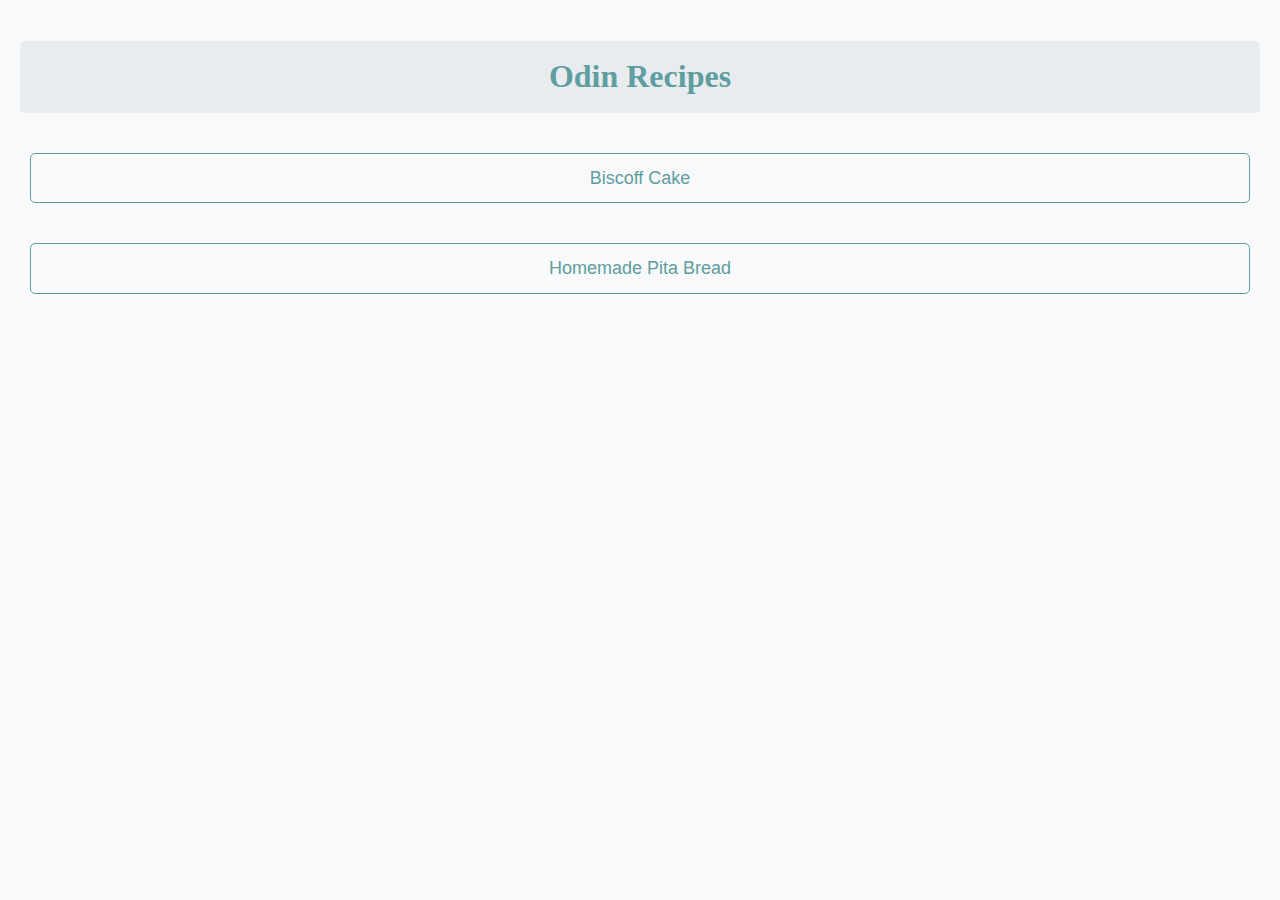
<file: index.html>
<!DOCTYPE html>

<html lang="en">

<head>
    <link rel="stylesheet" href="styles.css">
    <meta charset="UTF-8">
    <title>Recipes Webpage</title>
</head>

<h1>Odin Recipes</h1>

<body>
    <a href="./recipes/biscoff-cake.html">Biscoff Cake</a>
    <a href="./recipes/homemade-pita-bread.html">Homemade Pita Bread</a>
</body>

</html>
</file>
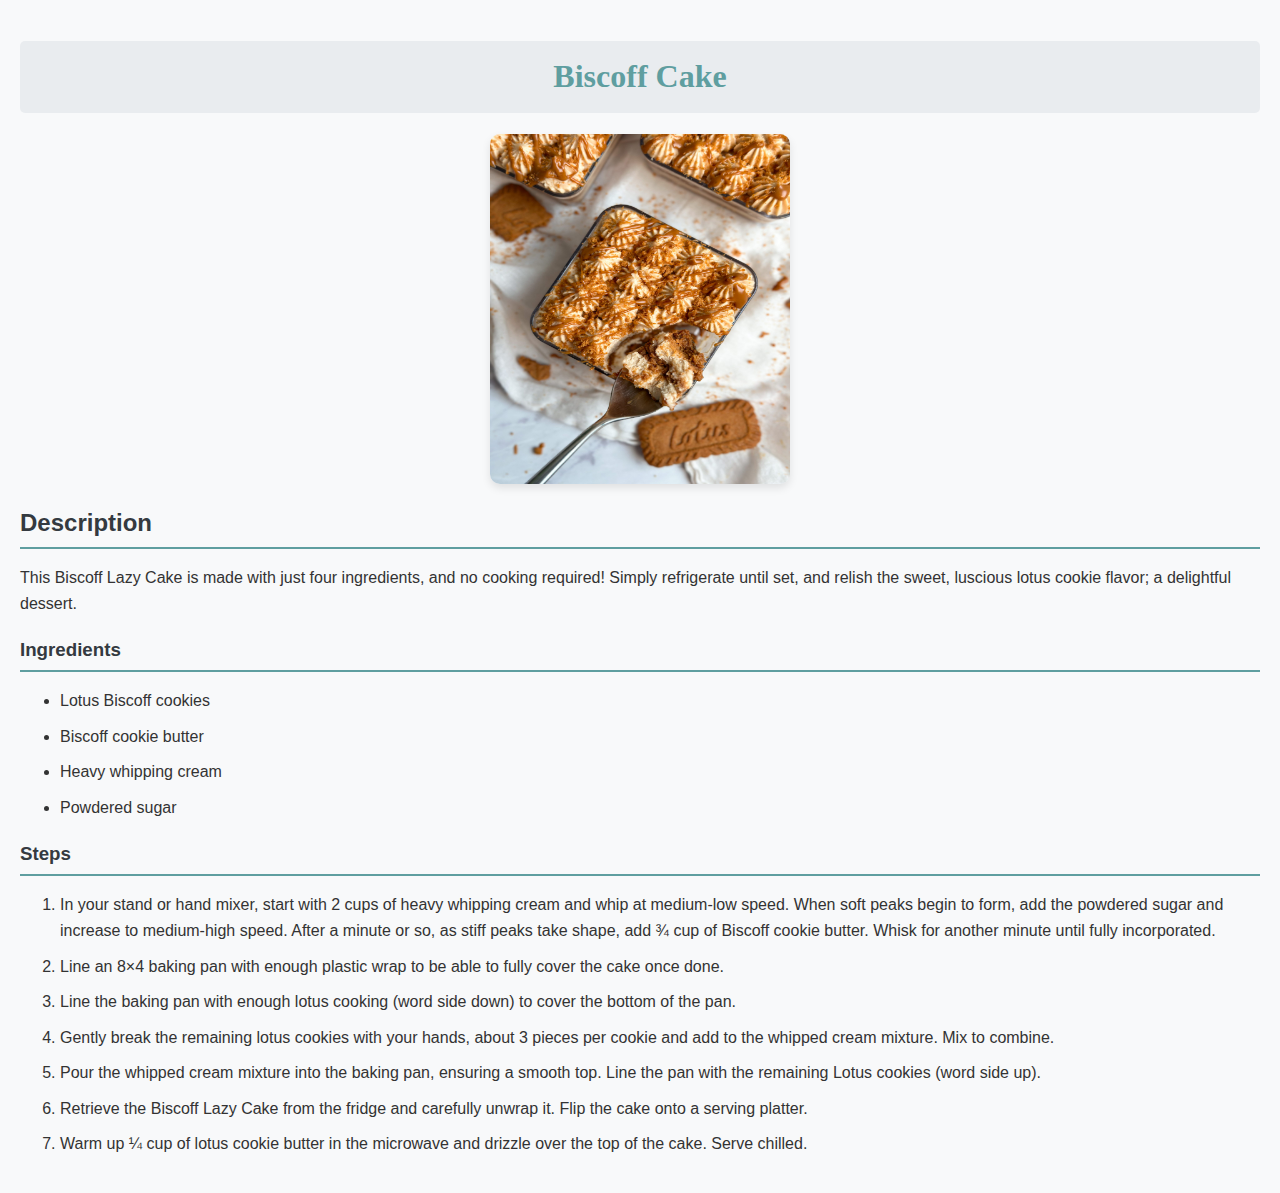
<file: recipes/biscoff-cake.html>
<!DOCTYPE html>

<head>
    <link rel="stylesheet" href="../styles.css">
    <meta charset="UTF-8">
    <title>Recipe Biscoff Cake</title>
</head>

<h1>Biscoff Cake</h1>
<img src="../images/biscoff-cake.jpeg" alt="Biscoff Cake Example Photo" height="350" width="300">
<h2>Description</h2>
<p>This Biscoff Lazy Cake is made with just four ingredients, and no cooking required! Simply refrigerate until set, and
    relish the sweet, luscious lotus cookie flavor; a delightful dessert.</p>
<h3>Ingredients</h3>
<ul>
    <li>Lotus Biscoff cookies</li>
    <li>Biscoff cookie butter</li>
    <li>Heavy whipping cream</li>
    <li>Powdered sugar</li>
</ul>
<h3>Steps</h3>
<ol>
    <li>In your stand or hand mixer, start with 2 cups of heavy whipping cream and whip at medium-low speed. When soft
        peaks begin to form, add the powdered sugar and increase to medium-high speed. After a minute or so, as stiff
        peaks take shape, add ¾ cup of Biscoff cookie butter. Whisk for another minute until fully incorporated.</li>
    <li>Line an 8×4 baking pan with enough plastic wrap to be able to fully cover the cake once done.</li>
    <li>Line the baking pan with enough lotus cooking (word side down) to cover the bottom of the pan.</li>
    <li>Gently break the remaining lotus cookies with your hands, about 3 pieces per cookie and add to the whipped cream
        mixture. Mix to combine.</li>
    <li>Pour the whipped cream mixture into the baking pan, ensuring a smooth top. Line the pan with the remaining Lotus
        cookies (word side up).</li>
    <li>Retrieve the Biscoff Lazy Cake from the fridge and carefully unwrap it. Flip the cake onto a serving platter.
    </li>
    <li>Warm up ¼ cup of lotus cookie butter in the microwave and drizzle over the top of the cake. Serve chilled.</li>
</ol>
</file>
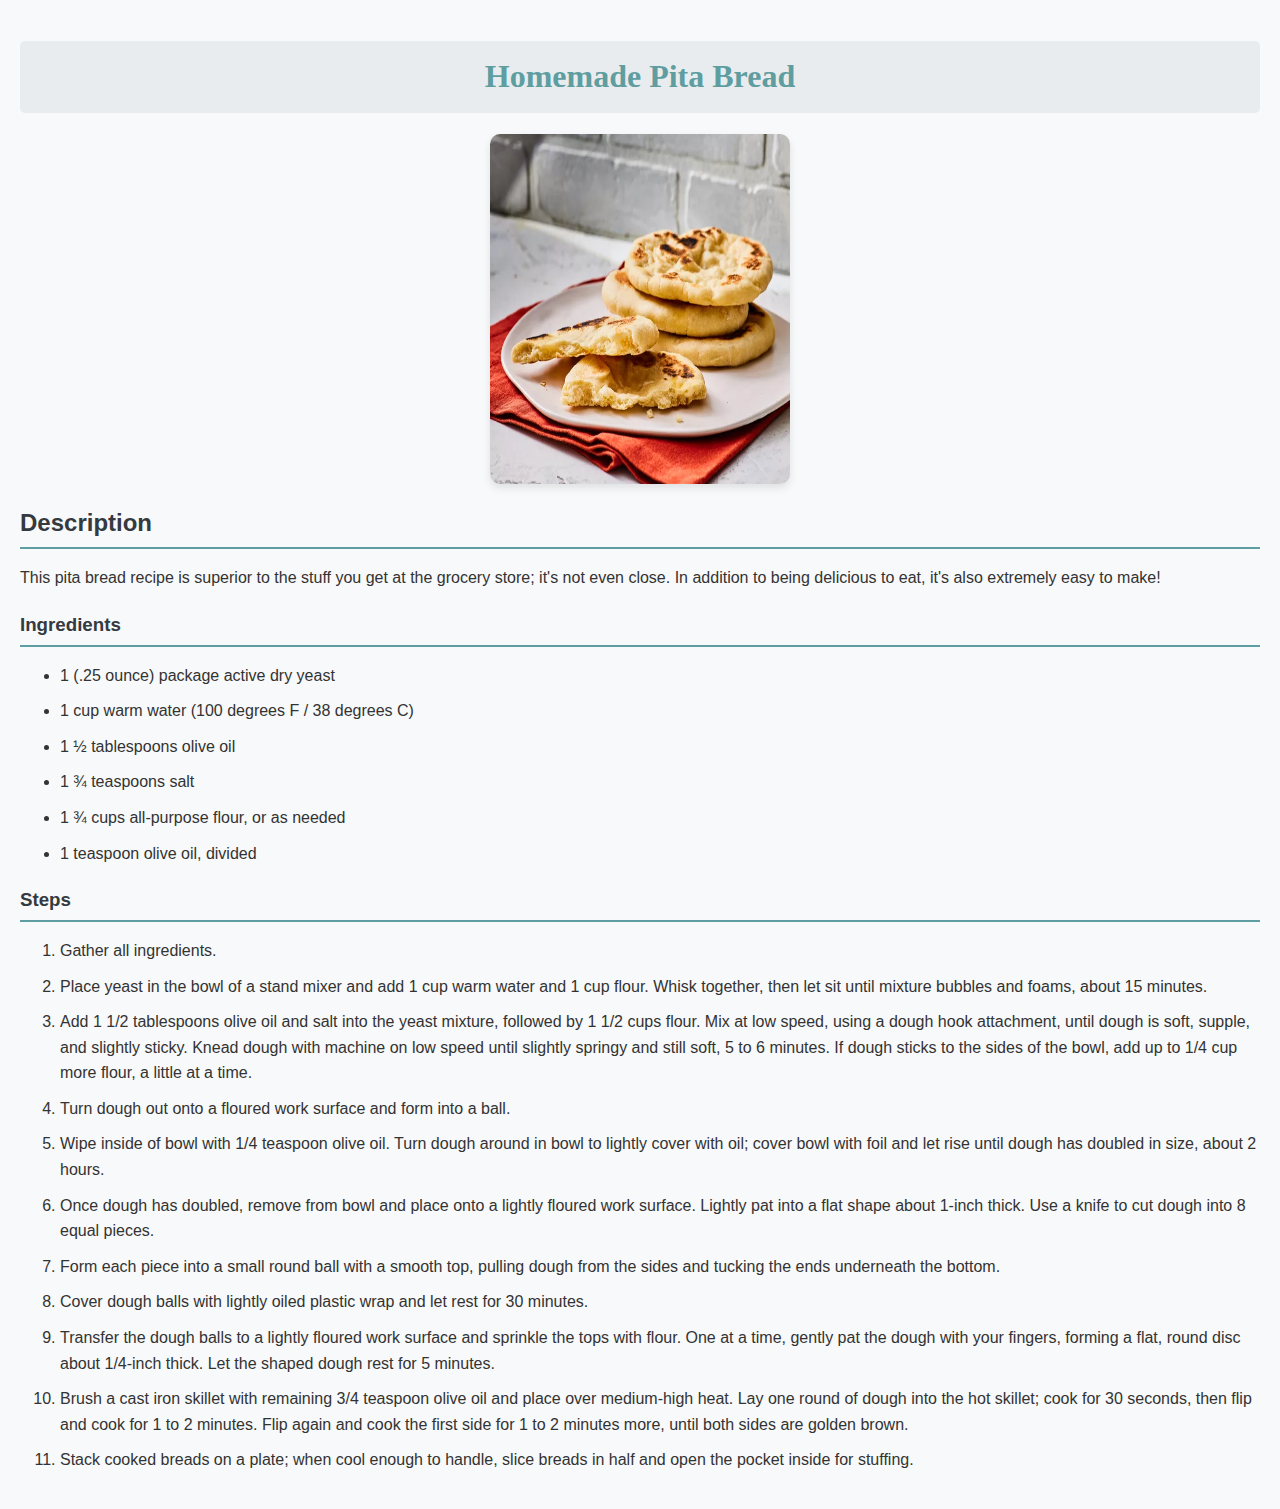
<file: recipes/homemade-pita-bread.html>
<!DOCTYPE html>

<head>
    <link rel="stylesheet" href="../styles.css">
    <meta charset="UTF-8">
    <title>Recipe Pita Bread</title>
</head>

<h1>Homemade Pita Bread</h1>
<img src="../images/homemade-pita-bread.webp" alt="Pita Bread Example Photo" height="350" width="300">
<h2>Description</h2>
<p>This pita bread recipe is superior to the stuff you get at the grocery store; it's not even close. In addition to
    being delicious to eat, it's also extremely easy to make!</p>
<h3>Ingredients</h3>
<ul>
    <li>1 (.25 ounce) package active dry yeast</li>
    <li>1 cup warm water (100 degrees F / 38 degrees C)</li>
    <li>1 ½ tablespoons olive oil</li>
    <li>1 ¾ teaspoons salt</li>
    <li>1 ¾ cups all-purpose flour, or as needed</li>
    <li>1 teaspoon olive oil, divided</li>
</ul>
<h3>Steps</h3>
<ol>
    <li>Gather all ingredients.</li>
    <li>Place yeast in the bowl of a stand mixer and add 1 cup warm water and 1 cup flour. Whisk together, then let sit
        until mixture bubbles and foams, about 15 minutes.</li>
    <li>Add 1 1/2 tablespoons olive oil and salt into the yeast mixture, followed by 1 1/2 cups flour. Mix at low speed,
        using a dough hook attachment, until dough is soft, supple, and slightly sticky. Knead dough with machine on low
        speed until slightly springy and still soft, 5 to 6 minutes. If dough sticks to the sides of the bowl, add up to
        1/4 cup more flour, a little at a time.</li>
    <li>Turn dough out onto a floured work surface and form into a ball. </li>
    <li>Wipe inside of bowl with 1/4 teaspoon olive oil. Turn dough around in bowl to lightly cover with oil; cover bowl
        with foil and let rise until dough has doubled in size, about 2 hours. </li>
    <li>Once dough has doubled, remove from bowl and place onto a lightly floured work surface. Lightly pat into a flat
        shape about 1-inch thick. Use a knife to cut dough into 8 equal pieces.
    </li>
    <li>Form each piece into a small round ball with a smooth top, pulling dough from the sides and tucking the ends
        underneath the bottom.</li>
    <li>Cover dough balls with lightly oiled plastic wrap and let rest for 30 minutes. </li>
    <li>Transfer the dough balls to a lightly floured work surface and sprinkle the tops with flour. One at a time,
        gently pat the dough with your fingers, forming a flat, round disc about 1/4-inch thick. Let the shaped dough
        rest for 5 minutes.</li>
    <li>Brush a cast iron skillet with remaining 3/4 teaspoon olive oil and place over medium-high heat. Lay one round
        of dough into the hot skillet; cook for 30 seconds, then flip and cook for 1 to 2 minutes. Flip again and cook
        the first side for 1 to 2 minutes more, until both sides are golden brown.</li>
    <li>Stack cooked breads on a plate; when cool enough to handle, slice breads in half and open the pocket inside for
        stuffing. </li>
</ol>
</file>
<file: styles.css>
/* General Styles */
body {
    font-family: Arial, sans-serif;
    line-height: 1.6;
    margin: 0;
    padding: 20px;
    background-color: #f8f9fa;
    color: #333;
}

/* Header Styles */
h1 {
    color: cadetblue;
    background-color: #e9ecef;
    text-align: center;
    font-weight: bold;
    font-family: 'Georgia', serif;
    padding: 10px;
    border-radius: 5px;
}

/* Image Styles */
img {
    display: block;
    margin: 0 auto 20px;
    border-radius: 10px;
    box-shadow: 0 4px 8px rgba(0, 0, 0, 0.1);
}

/* Section Header Styles */
h2, h3 {
    color: #343a40;
    border-bottom: 2px solid cadetblue;
    padding-bottom: 5px;
    margin-bottom: 10px;
}

/* List Styles */
ul, ol {
    margin-left: 20px;
    padding-left: 20px;
}

ul li, ol li {
    margin-bottom: 10px;
}

/* Link Styles */
a {
    color: cadetblue;
    text-decoration: none;
    padding: 10px 15px;
    border: 1px solid cadetblue;
    border-radius: 5px;
    display: inline-block;
    margin: 10px;
    transition: background-color 0.3s ease;
}

a:hover {
    background-color: cadetblue;
    color: #fff;
}

/* Footer Styles */
body > a {
    display: block;
    text-align: center;
    margin-top: 40px;
    font-size: 18px;
}
</file>
